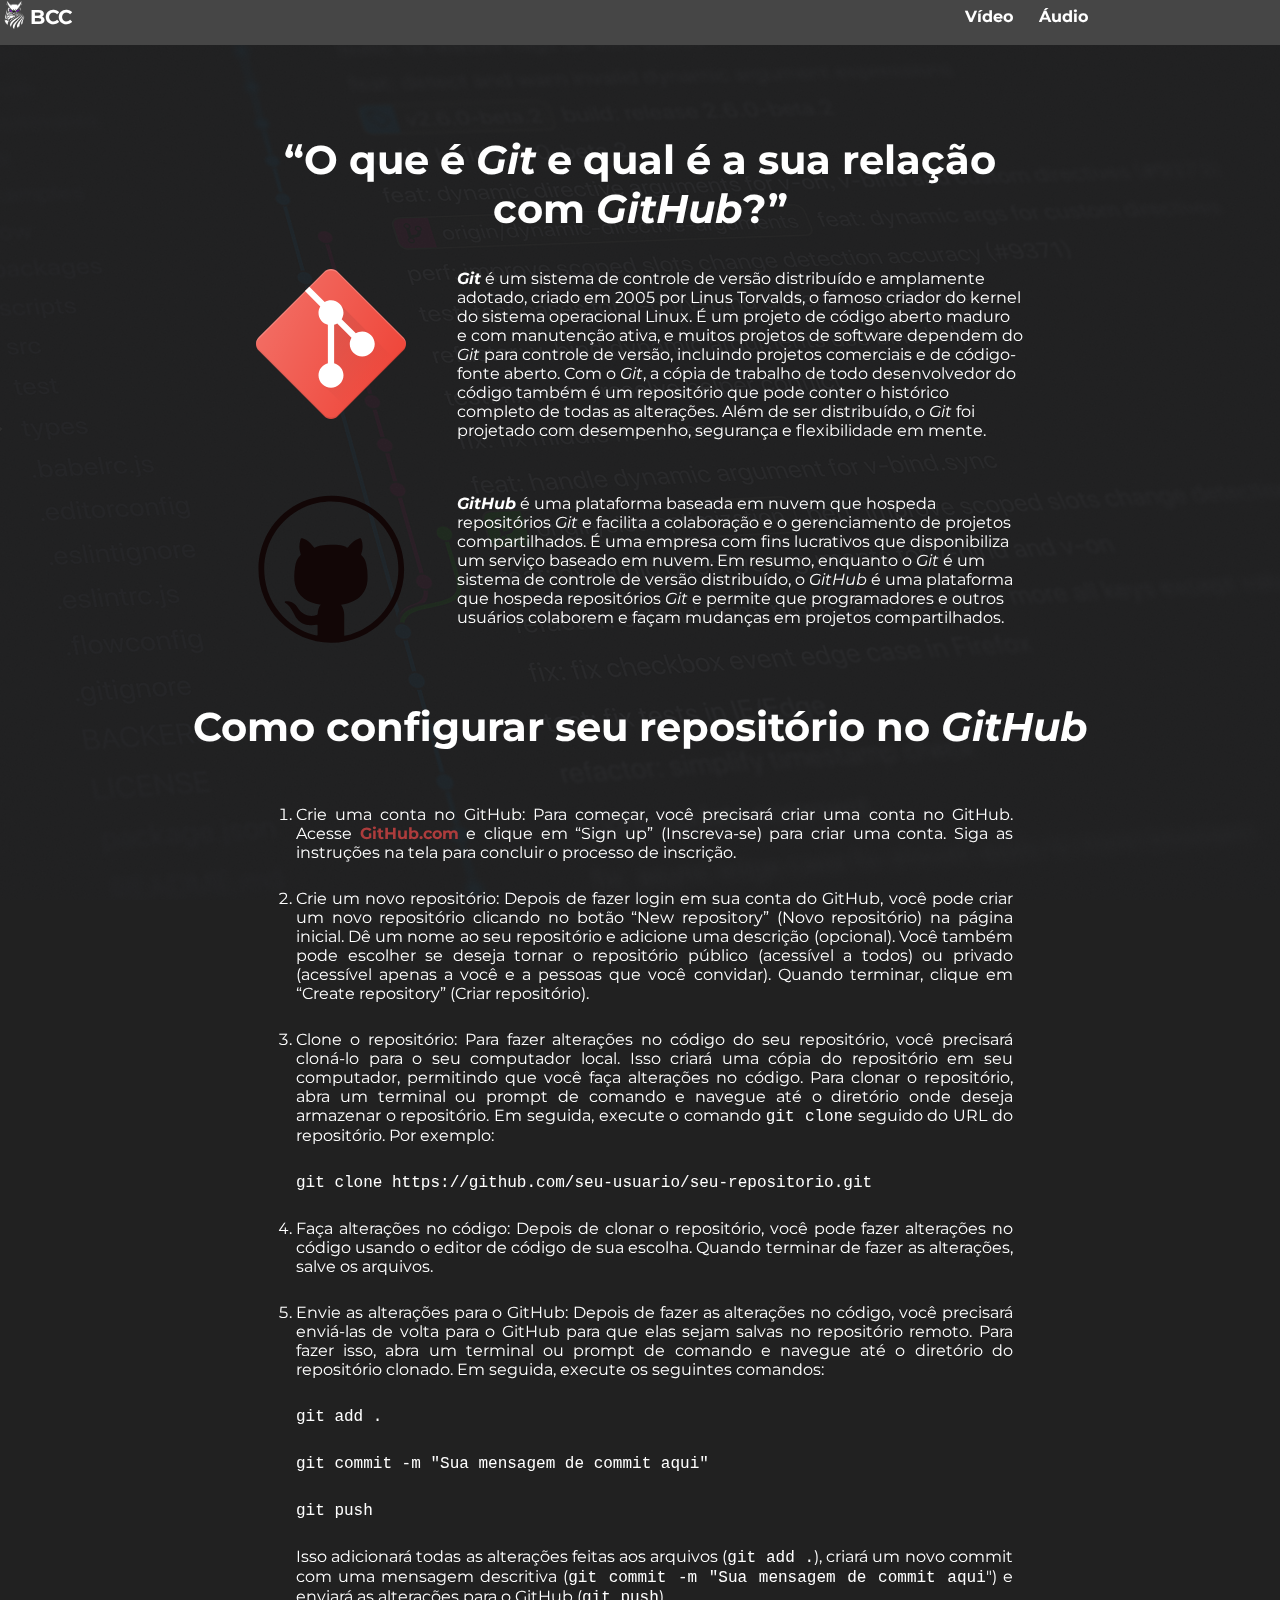
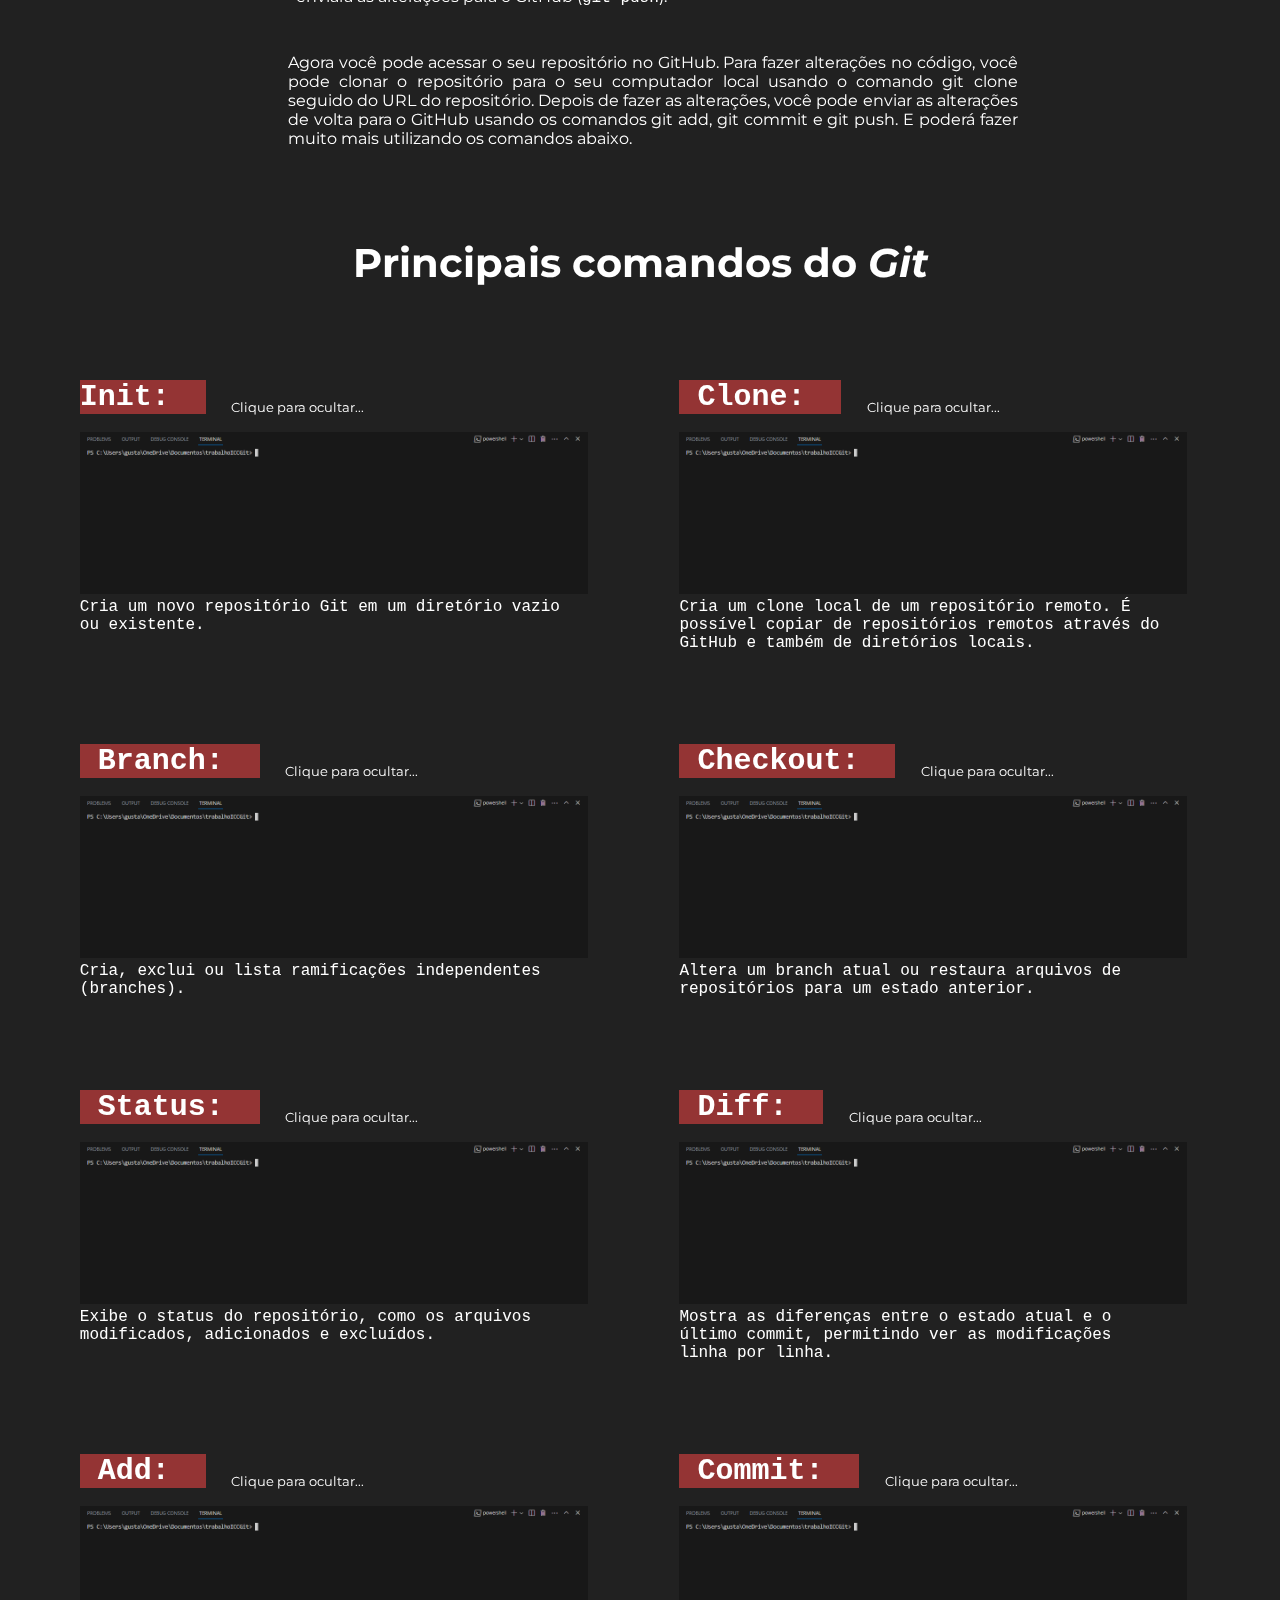
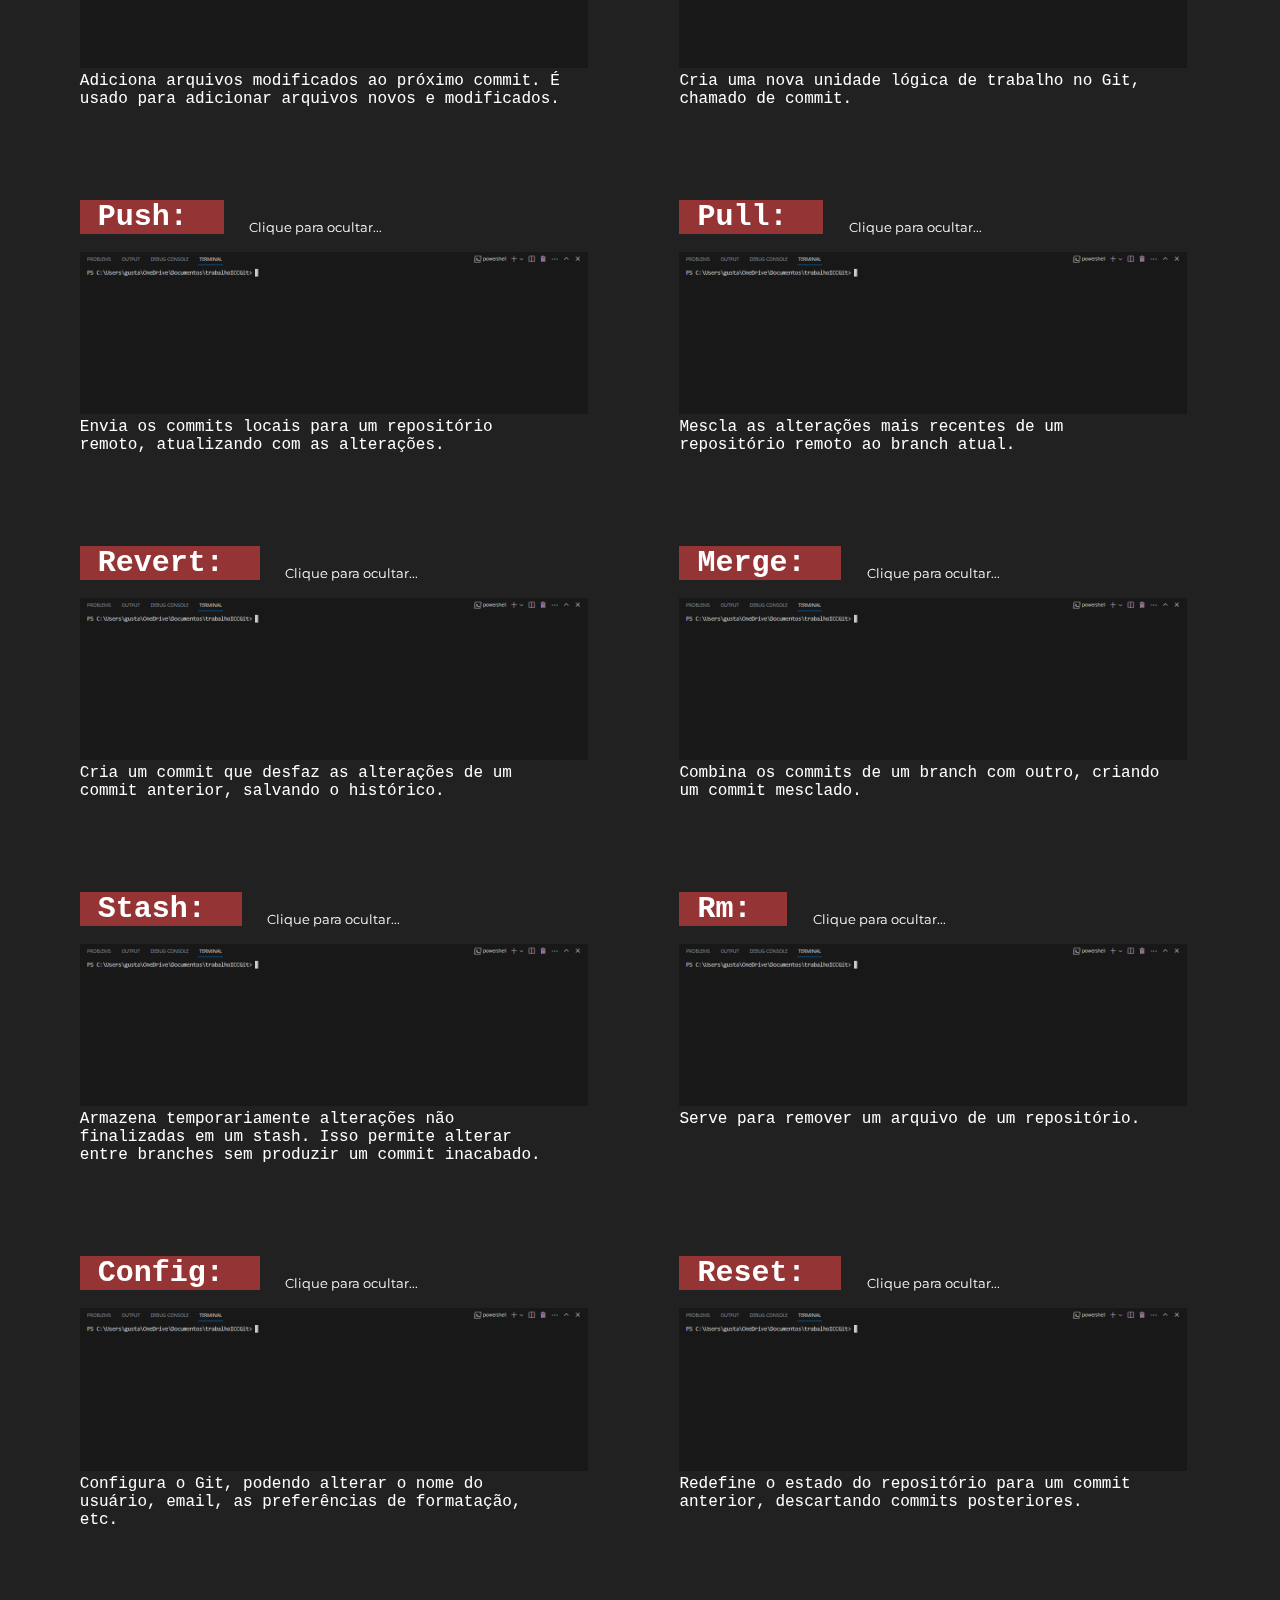
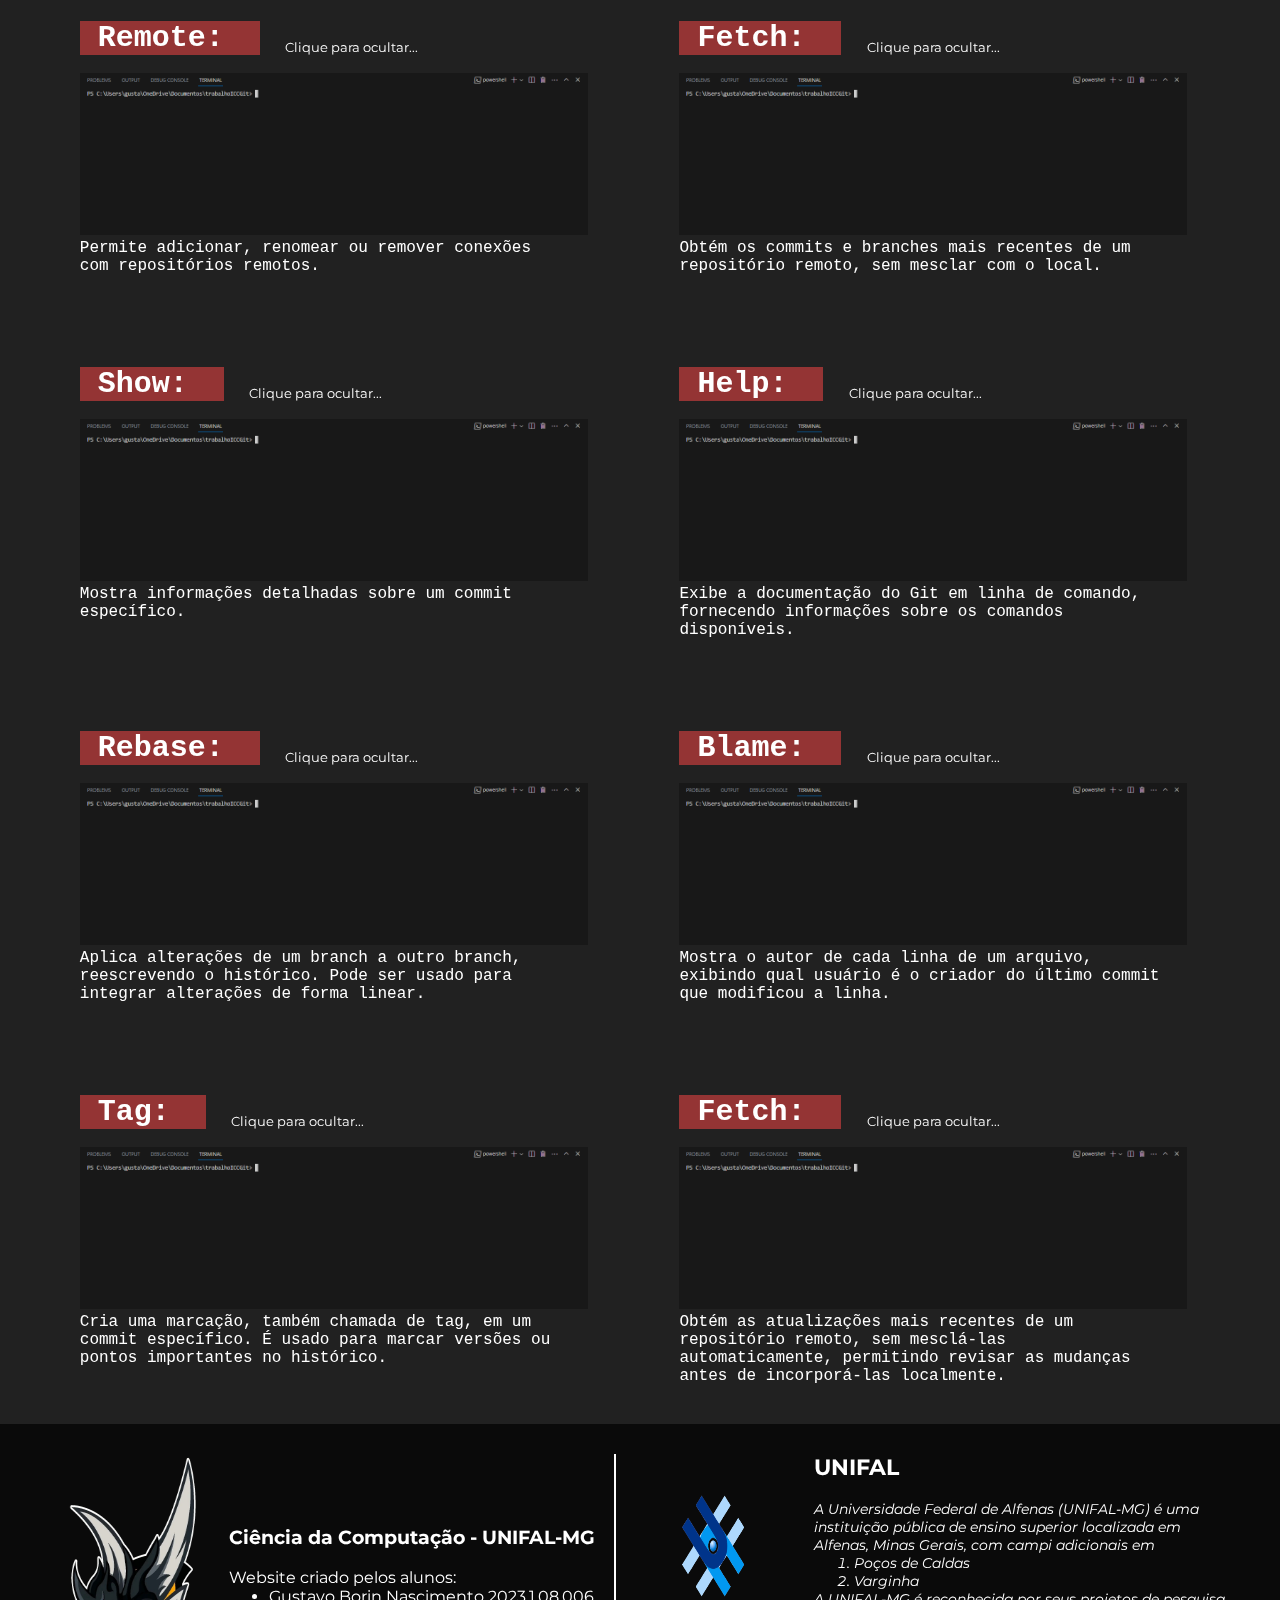
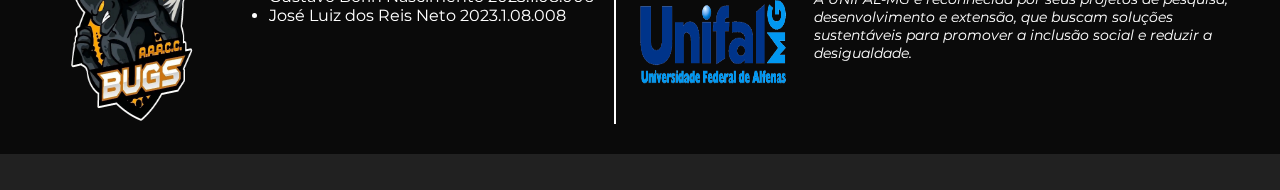
<file: index.html>
<!DOCTYPE html>
<html lang="pt-br">

<head>
    <meta charset="UTF-8">
    <meta name="viewport" content="width=device-width, initial-scale=1.0">

    <link rel="preconnect" href="https://fonts.googleapis.com">
    <link rel="preconnect" href="https://fonts.gstatic.com" crossorigin>
    <link href="https://fonts.googleapis.com/css2?family=Montserrat:wght@400;700&display=swap" rel="stylesheet">

    <link rel="stylesheet" href="css/style.css">
    <title>Trabalho Git</title>
</head>

<body>
    <div class="imgFundo"></div>

    <header class="cabeçalho">
        <div>
            <a href="index.html" class="logo">
                <img src="img/logoExatas.png" alt="Logo" width="30" height="30">
                <p id="fontLogo">BCC</p>
            </a>
        </div>
        <div class="indices">
            <a href="video.html" id="ind1">
                <p>Vídeo</p>
            </a>
            <a href="audio.html" id="ind2">
                <p>Áudio</p>
            </a>
        </div>
    </header>
    <section>
        <center>
            <div class="cont1">
                <center>
                    <h1><q>O que é <i>Git</i> e qual é a sua relação<br> com <i>GitHub</i>?</q></h1>
                </center>
                <div class="secao">
                    <div>
                        <img src="img/gitIcon.svg" alt="Git Icone" width="150" height="150">
                    </div>
                    <p> <abbr title="Sistema de controle de versão distribuído"><i><b>Git</b></i></abbr> é um sistema de
                        controle de
                        versão distribuído e amplamente adotado, criado em 2005 por Linus
                        Torvalds, o famoso criador do kernel do sistema operacional Linux. É um projeto de código aberto
                        maduro e com manutenção ativa, e muitos projetos de software dependem do <i>Git</i> para
                        controle de
                        versão, incluindo projetos comerciais e de código-fonte aberto. Com o <i>Git</i>, a cópia de
                        trabalho
                        de todo desenvolvedor do código também é um repositório que pode conter o histórico completo de
                        todas as alterações. Além de ser distribuído, o <i>Git</i> foi projetado com desempenho,
                        segurança e
                        flexibilidade em mente.
                    </p>
                </div>
                <div class="secao">
                    <div>
                        <img src="img/githubIcon.svg" alt="Git Icone" width="150" height="150">
                    </div>
                    <p>
                        <abbr title="Plataforma de hospedagem de código-fonte"><i><b>GitHub</b></i></abbr> é uma
                        plataforma baseada em
                        nuvem que hospeda repositórios <i>Git</i> e facilita a colaboração e
                        o gerenciamento de projetos compartilhados. É uma empresa com fins lucrativos que disponibiliza
                        um serviço baseado em nuvem.
                        Em resumo, enquanto o <i>Git</i> é um sistema de controle de versão
                        distribuído, o <i>GitHub</i> é uma plataforma que hospeda repositórios <i>Git</i> e permite que
                        programadores
                        e outros usuários colaborem e façam mudanças em projetos compartilhados.
                    </p>
                </div>
            </div>
            <div class="tutorial">
                <h4>Como configurar seu repositório no <i>GitHub</i></h4>
                <ol>
                    <li>
                        <p>Crie uma conta no GitHub: Para começar, você precisará criar uma conta no GitHub. Acesse
                            <a id="linkGitHub" target="_blank" href="https://github.com"><b>GitHub.com</b></a> e clique
                            em “Sign up” (Inscreva-se) para criar uma conta. Siga as instruções na tela
                            para concluir o processo de inscrição.
                        </p>
                    </li>
                    <li>
                        <p>Crie um novo repositório: Depois de fazer login em sua conta do GitHub, você pode criar um
                            novo repositório clicando no botão “New repository” (Novo repositório) na página inicial. Dê
                            um nome ao seu repositório e adicione uma descrição (opcional). Você também pode escolher se
                            deseja tornar o repositório público (acessível a todos) ou privado (acessível apenas a você
                            e a pessoas que você convidar). Quando terminar, clique em “Create repository” (Criar
                            repositório).</p>
                    </li>
                    <li>
                        <p>Clone o repositório: Para fazer alterações no código do seu repositório, você precisará
                            cloná-lo para o seu computador local. Isso criará uma cópia do repositório em seu
                            computador, permitindo que você faça alterações no código. Para clonar o repositório, abra
                            um terminal ou prompt de comando e navegue até o diretório onde deseja armazenar o
                            repositório. Em seguida, execute o comando <code>git clone</code> seguido do URL do
                            repositório. Por exemplo:</p>
                        <p><code>git clone https://github.com/seu-usuario/seu-repositorio.git
                        </code></p>
                    </li>
                    <li>
                        <p>Faça alterações no código: Depois de clonar o repositório, você pode fazer alterações no
                            código usando o editor de código de sua escolha. Quando terminar de fazer as alterações,
                            salve os arquivos.</p>
                    </li>
                    <li>
                        <p>Envie as alterações para o GitHub: Depois de fazer as alterações no código, você precisará
                            enviá-las de volta para o GitHub para que elas sejam salvas no repositório remoto. Para
                            fazer isso, abra um terminal ou prompt de comando e navegue até o diretório do repositório
                            clonado. Em seguida, execute os seguintes comandos:</p>
                        <p><code>git add .</code></p>
                        <p><code>git commit -m "Sua mensagem de commit aqui"</code></p>
                        <p><code> git push</code></p>
                        <p>Isso adicionará todas as alterações feitas aos arquivos (<code>git add .</code>), criará um novo commit
                            com uma mensagem descritiva (<code>git commit -m "Sua mensagem de commit aqui</code>") e enviará as
                            alterações para o GitHub (<code>git push</code>).</p>
                    </li>
                </ol>
                <br>
                <p id="conclusao">Agora você pode acessar o seu repositório no GitHub. Para fazer alterações no código, você pode
                    clonar o repositório para o seu computador local usando o comando git clone seguido do URL do
                    repositório. Depois de fazer as alterações, você pode enviar as alterações de volta para o GitHub
                    usando os comandos git add, git commit e git push. E poderá fazer muito mais utilizando os comandos
                    abaixo.</p>
            </div>
            <div class="cont1 comandos">
                <center>
                    <h1>Principais comandos do <i>Git</i></h1>
                </center>
                <table>
                    <tr>
                        <td>
                            <div class="secao1">
                                <details open>
                                    <summary>
                                        <h6>
                                            <pre><mark>Init: &nbsp</mark></pre>
                                        </h6>
                                        <p id="details"><small>Clique para ocultar...</small></p>
                                    </summary>
                                    <div>
                                        <img src="img/imgExemplo2.png" alt="Git Icone" height="85%" width="85%">

                                    </div>
                                    <code><p id="descri">Cria um novo repositório Git em um diretório vazio ou existente.
                                    </p>
                                    </code>
                                </details>
                            </div>
                        </td>
                        <td>
                            <div class="secao1">
                                <details open>
                                    <summary>
                                        <h6>
                                            <pre><mark> Clone: &nbsp</mark></pre>
                                        </h6>
                                        <p id="details"><small>Clique para ocultar...</small></p>
                                    </summary>
                                    <div>
                                        <img src="img/imgExemplo2.png" alt="Git Icone" height="85%" width="85%">

                                    </div>
                                    <code><p id="descri">Cria um clone local de um repositório remoto. É possível copiar de
                                        repositórios remotos através do GitHub e também de diretórios locais.
                                    </p></code>
                                </details>
                            </div>
                        </td>
                    </tr>
                    <tr>
                        <td>
                            <div class="secao1">
                                <details open>
                                    <summary>
                                        <h6>
                                            <pre><mark> Branch: &nbsp</mark></pre>
                                        </h6>
                                        <p id="details"><small>Clique para ocultar...</small></p>
                                    </summary>
                                    <div>
                                        <img src="img/imgExemplo2.png" alt="Git Icone" height="85%" width="85%">

                                    </div>
                                    <code>
                                    <p id="descri">Cria, exclui ou lista ramificações independentes (branches).
                                    </p></code>
                                </details>
                            </div>
                        </td>
                        <td>
                            <div class="secao1">
                                <details open>
                                    <summary>
                                        <h6>
                                            <pre><mark> Checkout: &nbsp</mark></pre>
                                        </h6>
                                        <p id="details"><small>Clique para ocultar...</small></p>
                                    </summary>
                                    <div>
                                        <img src="img/imgExemplo2.png" alt="Git Icone" height="85%" width="85%">

                                    </div>
                                    <code><p id="descri">Altera um branch atual ou restaura arquivos de repositórios para um
                                        estado anterior.
                                    </p>
                                </code>
                                </details>
                            </div>
                        </td>
                    </tr>
                    <tr>
                        <td>
                            <div class="secao1">
                                <details open>
                                    <summary>
                                        <h6>
                                            <pre><mark> Status: &nbsp</mark></pre>
                                        </h6>
                                        <p id="details"><small>Clique para ocultar...</small></p>
                                    </summary>
                                    <div>
                                        <img src="img/imgExemplo2.png" alt="Git Icone" height="85%" width="85%">

                                    </div>
                                    <code>
                                    <p id="descri">Exibe o status do repositório, como os arquivos modificados, adicionados e excluídos.
                                    </p></code>
                                </details>
                            </div>
                        </td>
                        <td>
                            <div class="secao1">
                                <details open>
                                    <summary>
                                        <h6>
                                            <pre><mark> Diff: &nbsp</mark></pre>
                                        </h6>
                                        <p id="details"><small>Clique para ocultar...</small></p>
                                    </summary>
                                    <div>
                                        <img src="img/imgExemplo2.png" alt="Git Icone" height="85%" width="85%">

                                    </div>
                                    <code><p id="descri">Mostra as diferenças entre o estado atual e o último commit, permitindo ver as modificações linha por linha.
                                    </p>
                                </code>
                                </details>
                            </div>
                        </td>
                    </tr>
                    <tr>
                        <td>
                            <div class="secao1">
                                <details open>
                                    <summary>
                                        <h6>
                                            <pre><mark> Add: &nbsp</mark></pre>
                                        </h6>
                                        <p id="details"><small>Clique para ocultar...</small></p>
                                    </summary>
                                    <div>
                                        <img src="img/imgExemplo2.png" alt="Git Icone" height="85%" width="85%">

                                    </div>
                                    <code>
                                    <p id="descri">Adiciona arquivos modificados ao próximo commit. É usado para adicionar arquivos novos e modificados.
                                    </p></code>
                                </details>
                            </div>
                        </td>
                        <td>
                            <div class="secao1">
                                <details open>
                                    <summary>
                                        <h6>
                                            <pre><mark> Commit: &nbsp</mark></pre>
                                        </h6>
                                        <p id="details"><small>Clique para ocultar...</small></p>
                                    </summary>
                                    <div>
                                        <img src="img/imgExemplo2.png" alt="Git Icone" height="85%" width="85%">

                                    </div>
                                    <code><p id="descri">Cria uma nova unidade lógica de trabalho no Git, chamado de commit.
                                    </p>
                                </code>
                                </details>
                            </div>
                        </td>
                    </tr>
                    <tr>
                        <td>
                            <div class="secao1">
                                <details open>
                                    <summary>
                                        <h6>
                                            <pre><mark> Push: &nbsp</mark></pre>
                                        </h6>
                                        <p id="details"><small>Clique para ocultar...</small></p>
                                    </summary>
                                    <div>
                                        <img src="img/imgExemplo2.png" alt="Git Icone" height="85%" width="85%">

                                    </div>
                                    <code>
                                    <p id="descri">Envia os commits locais para um repositório remoto, atualizando com as alterações.
                                    </p></code>
                                </details>
                            </div>
                        </td>
                        <td>
                            <div class="secao1">
                                <details open>
                                    <summary>
                                        <h6>
                                            <pre><mark> Pull: &nbsp</mark></pre>
                                        </h6>
                                        <p id="details"><small>Clique para ocultar...</small></p>
                                    </summary>
                                    <div>
                                        <img src="img/imgExemplo2.png" alt="Git Icone" height="85%" width="85%">

                                    </div>
                                    <code><p id="descri">Mescla as alterações mais recentes de um repositório remoto ao branch atual.
                                    </p>
                                </code>
                                </details>
                            </div>
                        </td>
                    </tr>
                    <tr>
                        <td>
                            <div class="secao1">
                                <details open>
                                    <summary>
                                        <h6>
                                            <pre><mark> Revert: &nbsp</mark></pre>
                                        </h6>
                                        <p id="details"><small>Clique para ocultar...</small></p>
                                    </summary>
                                    <div>
                                        <img src="img/imgExemplo2.png" alt="Git Icone" height="85%" width="85%">

                                    </div>
                                    <code>
                                    <p id="descri">Cria um commit que desfaz as alterações de um commit anterior, salvando o histórico.
                                    </p></code>
                                </details>
                            </div>
                        </td>
                        <td>
                            <div class="secao1">
                                <details open>
                                    <summary>
                                        <h6>
                                            <pre><mark> Merge: &nbsp</mark></pre>
                                        </h6>
                                        <p id="details"><small>Clique para ocultar...</small></p>
                                    </summary>
                                    <div>
                                        <img src="img/imgExemplo2.png" alt="Git Icone" height="85%" width="85%">

                                    </div>
                                    <code><p id="descri">Combina os commits de um branch com outro, criando um commit mesclado.
                                    </p>
                                </code>
                                </details>
                            </div>
                        </td>
                    </tr>
                    <tr>
                        <td>
                            <div class="secao1">
                                <details open>
                                    <summary>
                                        <h6>
                                            <pre><mark> Stash: &nbsp</mark></pre>
                                        </h6>
                                        <p id="details"><small>Clique para ocultar...</small></p>
                                    </summary>
                                    <div>
                                        <img src="img/imgExemplo2.png" alt="Git Icone" height="85%" width="85%">

                                    </div>
                                    <code>
                                    <p id="descri">Armazena temporariamente alterações não finalizadas em um stash. Isso permite alterar entre branches sem produzir um commit inacabado.
                                    </p></code>
                                </details>
                            </div>
                        </td>
                        <td>
                            <div class="secao1">
                                <details open>
                                    <summary>
                                        <h6>
                                            <pre><mark> Rm: &nbsp</mark></pre>
                                        </h6>
                                        <p id="details"><small>Clique para ocultar...</small></p>
                                    </summary>
                                    <div>
                                        <img src="img/imgExemplo2.png" alt="Git Icone" height="85%" width="85%">

                                    </div>
                                    <code><p id="descri">Serve para remover um arquivo de um repositório.
                                    </p>
                                </code>
                                </details>
                            </div>
                        </td>
                    </tr>
                    <tr>
                        <td>
                            <div class="secao1">
                                <details open>
                                    <summary>
                                        <h6>
                                            <pre><mark> Config: &nbsp</mark></pre>
                                        </h6>
                                        <p id="details"><small>Clique para ocultar...</small></p>
                                    </summary>
                                    <div>
                                        <img src="img/imgExemplo2.png" alt="Git Icone" height="85%" width="85%">

                                    </div>
                                    <code>
                                    <p id="descri">Configura o Git, podendo alterar o nome do usuário, email, as preferências de formatação, etc.
                                    </p></code>
                                </details>
                            </div>
                        </td>
                        <td>
                            <div class="secao1">
                                <details open>
                                    <summary>
                                        <h6>
                                            <pre><mark> Reset: &nbsp</mark></pre>
                                        </h6>
                                        <p id="details"><small>Clique para ocultar...</small></p>
                                    </summary>
                                    <div>
                                        <img src="img/imgExemplo2.png" alt="Git Icone" height="85%" width="85%">

                                    </div>
                                    <code><p id="descri">Redefine o estado do repositório para um commit anterior, descartando commits posteriores.
                                    </p>
                                </code>
                                </details>
                            </div>
                        </td>
                    </tr>
                    <tr>
                        <td>
                            <div class="secao1">
                                <details open>
                                    <summary>
                                        <h6>
                                            <pre><mark> Remote: &nbsp</mark></pre>
                                        </h6>
                                        <p id="details"><small>Clique para ocultar...</small></p>
                                    </summary>
                                    <div>
                                        <img src="img/imgExemplo2.png" alt="Git Icone" height="85%" width="85%">

                                    </div>
                                    <code>
                                    <p id="descri">Permite adicionar, renomear ou remover conexões com repositórios remotos.
                                    </p></code>
                                </details>
                            </div>
                        </td>
                        <td>
                            <div class="secao1">
                                <details open>
                                    <summary>
                                        <h6>
                                            <pre><mark> Fetch: &nbsp</mark></pre>
                                        </h6>
                                        <p id="details"><small>Clique para ocultar...</small></p>
                                    </summary>
                                    <div>
                                        <img src="img/imgExemplo2.png" alt="Git Icone" height="85%" width="85%">

                                    </div>
                                    <code><p id="descri">Obtém os commits e branches mais recentes de um repositório remoto, sem mesclar com o local.
                                    </p>
                                </code>
                                </details>
                            </div>
                        </td>
                    </tr>
                    <tr>
                        <td>
                            <div class="secao1">
                                <details open>
                                    <summary>
                                        <h6>
                                            <pre><mark> Show: &nbsp</mark></pre>
                                        </h6>
                                        <p id="details"><small>Clique para ocultar...</small></p>
                                    </summary>
                                    <div>
                                        <img src="img/imgExemplo2.png" alt="Git Icone" height="85%" width="85%">

                                    </div>
                                    <code>
                                    <p id="descri">Mostra informações detalhadas sobre um commit específico.
                                    </p></code>
                                </details>
                            </div>
                        </td>
                        <td>
                            <div class="secao1">
                                <details open>
                                    <summary>
                                        <h6>
                                            <pre><mark> Help: &nbsp</mark></pre>
                                        </h6>
                                        <p id="details"><small>Clique para ocultar...</small></p>
                                    </summary>
                                    <div>
                                        <img src="img/imgExemplo2.png" alt="Git Icone" height="85%" width="85%">

                                    </div>
                                    <code><p id="descri">Exibe a documentação do Git em linha de comando, fornecendo informações sobre os comandos disponíveis.
                                    </p>
                                </code>
                                </details>
                            </div>
                        </td>
                    </tr>
                    <tr>
                        <td>
                            <div class="secao1">
                                <details open>
                                    <summary>
                                        <h6>
                                            <pre><mark> Rebase: &nbsp</mark></pre>
                                        </h6>
                                        <p id="details"><small>Clique para ocultar...</small></p>
                                    </summary>
                                    <div>
                                        <img src="img/imgExemplo2.png" alt="Git Icone" height="85%" width="85%">

                                    </div>
                                    <code>
                                    <p id="descri"> Aplica alterações de um branch a outro branch, reescrevendo o histórico. Pode ser usado para integrar alterações de forma linear.
                                    </p></code>
                                </details>
                            </div>
                        </td>
                        <td>
                            <div class="secao1">
                                <details open>
                                    <summary>
                                        <h6>
                                            <pre><mark> Blame: &nbsp</mark></pre>
                                        </h6>
                                        <p id="details"><small>Clique para ocultar...</small></p>
                                    </summary>
                                    <div>
                                        <img src="img/imgExemplo2.png" alt="Git Icone" height="85%" width="85%">

                                    </div>
                                    <code><p id="descri">Mostra o autor de cada linha de um arquivo, exibindo qual usuário é o criador do último commit que modificou a linha.
                                    </p>
                                </code>
                                </details>
                            </div>
                        </td>
                    </tr>
                    <tr>
                        <td>
                            <div class="secao1">
                                <details open>
                                    <summary>
                                        <h6>
                                            <pre><mark> Tag: &nbsp</mark></pre>
                                        </h6>
                                        <p id="details"><small>Clique para ocultar...</small></p>
                                    </summary>
                                    <div>
                                        <img src="img/imgExemplo2.png" alt="Git Icone" height="85%" width="85%">

                                    </div>
                                    <code>
                                    <p id="descri">Cria uma marcação, também chamada de tag, em um commit específico. É usado para marcar versões ou pontos importantes no histórico.
                                    </p></code>
                                </details>
                            </div>
                        </td>
                        <td>
                            <div class="secao1">
                                <details open>
                                    <summary>
                                        <h6>
                                            <pre><mark> Fetch: &nbsp</mark></pre>
                                        </h6>
                                        <p id="details"><small>Clique para ocultar...</small></p>
                                    </summary>
                                    <div>
                                        <img src="img/imgExemplo2.png" alt="Git Icone" height="85%" width="85%">

                                    </div>
                                    <code><p id="descri">Obtém as atualizações mais recentes de um repositório remoto, sem mesclá-las automaticamente, permitindo revisar as mudanças antes de incorporá-las localmente.
                                    </p>
                                </code>
                                </details>
                            </div>
                        </td>
                    </tr>
                    
                </table>
            </div>
        </center>

    </section>
    <footer>
        <div class="footerCont1">
            <img src="img/logoBugs.png" alt="logo BCC Unifal">

            <div id="div1">
                <h3>Ciência da Computação - UNIFAL-MG</h3>
                <br>
                <p>Website criado pelos alunos:</p>
                <ul>
                    <li>Gustavo Borin Nascimento 2023.1.08.006</li>
                    <li>José Luiz dos Reis Neto 2023.1.08.008</li>
                </ul>
            </div>
        </div>
        <div id="line"></div>
        <div class="footerCont2">
            <img src="img/logo1_unifal_mg.png" alt="logo da Unifal">
            <div id="div2">
                <dl>
                    <dt><b>UNIFAL</b></dt>
                    <br>
                    <dd><i>A Universidade Federal de Alfenas (UNIFAL-MG) é uma instituição pública de ensino superior
                            localizada em Alfenas, Minas Gerais, com campi adicionais em
                            <ol>
                                <li>Poços de Caldas</li>
                                <li>Varginha</li>
                            </ol>
                            A
                            UNIFAL-MG
                            é reconhecida por seus projetos de pesquisa, desenvolvimento e extensão, que buscam soluções
                            sustentáveis para promover a inclusão social e reduzir a desigualdade.
                        </i></dd>
                </dl>
            </div>
        </div>

        <div class="footerCont3">

        </div>
    </footer>

</body>

</html>
</file>
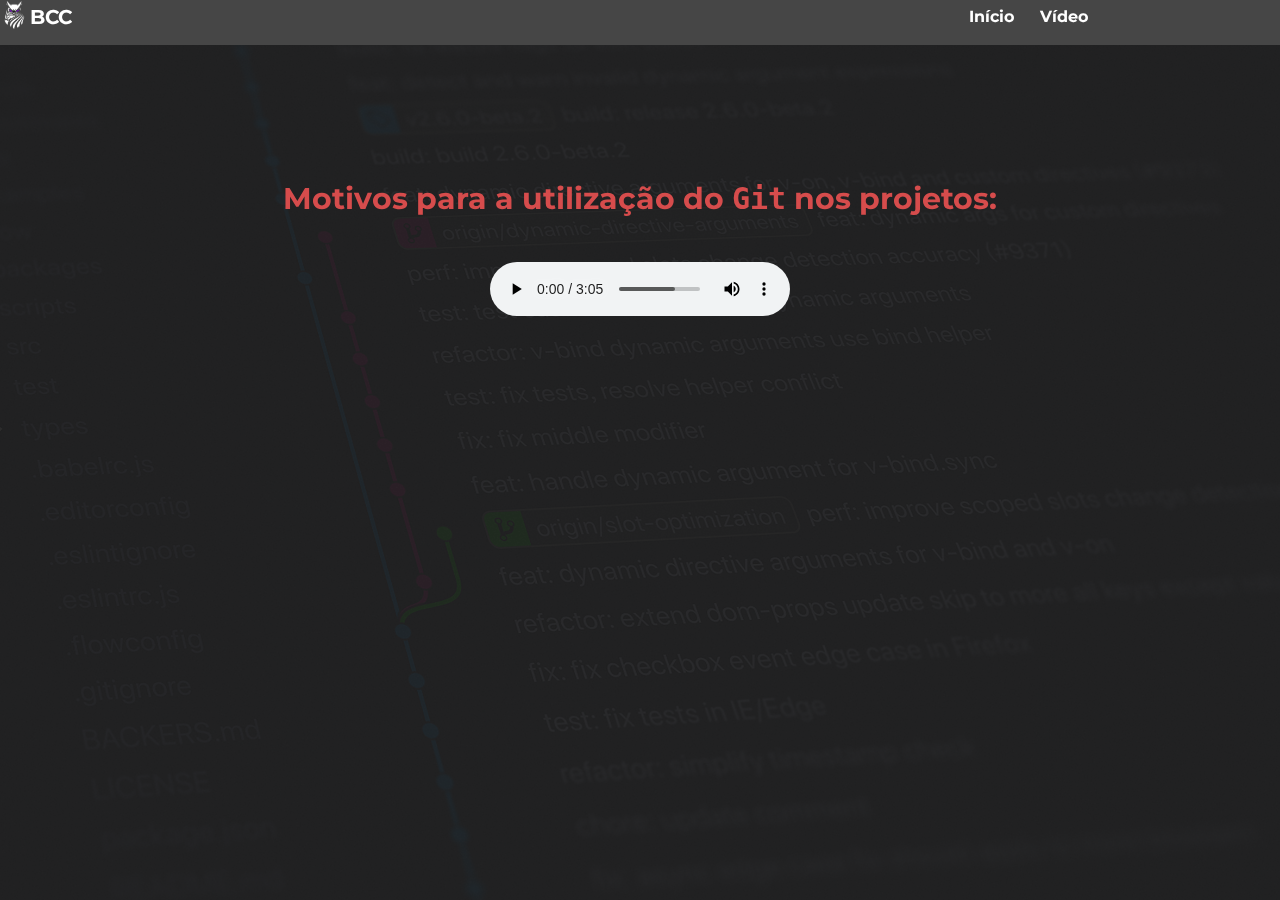
<file: audio.html>
<!DOCTYPE html>
<html lang="pt-br">

<head>
    <meta charset="UTF-8">
    <meta name="viewport" content="width=device-width, initial-scale=1.0">
    <link rel="stylesheet" href="css/style.css">
    <title>Áudio</title>
</head>

<body>
    <div class="imgFundo"></div>

    <header class="cabeçalho">
        <div>
            <a href="index.html" class="logo">
                <img src="img/logoExatas.png" alt="Logo" width="30" height="30">
                <p id="fontLogo">BCC</p>
            </a>
        </div>
        <div class="indices">
            <a href="index.html" id="ind1">
                <p>Início</p>
            </a>
            <a href="video.html" id="ind2">
                <p>Vídeo</p>
            </a>
        </div>
    </header>
    <section>
        <center>
            <div class="audio">
                <h2>Motivos para a utilização do <code style="font-size: 30px;">Git</code> nos projetos:</h2>
                <audio controls>
                    <source src="audio/audio.mp3" type="audio/mpeg">
                </audio>
            </div>
            
        </center>
    </section>

</body>

</html>
</file>
<file: css/style.css>
@import url('https://fonts.googleapis.com/css2?family=Montserrat:wght@400;700&display=swap');

* {
    margin: 0px;
    text-decoration: none;
}

body {
    font-family: Montserrat;
    background-color: rgba(0, 0, 0, 0.87);
    color: white;

}

mark {
    background-color: rgb(148, 52, 52);
    color: white;
}

.cabeçalho {
    background-color: rgb(70, 70, 70);
    height: 5vh;
    width: 100%;

    display: flex;
    justify-content: space-between;
}

.cabeçalho div {
    margin-right: 15vw;
}

.logo {
    display: flex;
    justify-content: space-between;
}

#fontLogo {
    font-size: 20px;
    font-weight: bold;
    color: rgb(255, 255, 255);
    margin-top: 0.5vh;
}

.indices {
    display: flex;
    justify-content: space-between;
    margin-top: 0.8vh;
    font-weight: bold;
}

#ind1 {
    color: white;
    margin-right: 2vw;
}

#ind2 {
    color: white;
}

.imgFundo {
    position: fixed;
    background-image: url(../img/imgGitInicio.jpg);
    height: 100%;
    width: 100%;
    background-size: cover;
    background-repeat: no-repeat;
    background-position: center;
    background-attachment: fixed;
    opacity: 0.05;
    z-index: -1;
}
h4 {
    margin-top: 6vh;
    margin-bottom: 3vh;
    font-size: 40px;
    margin-bottom: 6vh;
}
#linkGitHub {
    color: rgb(173, 60, 60);
}
.tutorial p{
    width: 56vw;
    text-align: justify;
    margin-bottom: 3vh;
}
#conclusao {
    width: 57vw;
    margin-left: 2vw;
}
.tutorial ol{
    text-align: justify;
    margin-left: 20vw;
}
.cont1 {
    width: 60vw;
    text-align: start;
    margin-top: 4vh;
}

#descri {
    width: 38vw;
}

.cont1 p {
    margin-bottom: 2vh;
}

.cont1 h1 {
    margin-top: 10vh;
    margin-bottom: 4vh;
    font-size: 40px;
}

.comandos {
    width: 100%;
    display: block;
}

.secao {
    display: flex;
    justify-content: space-evenly;
    margin-bottom: 4vh;
}

.secao p {
    font-size: 16px;
}

.secao img {
    margin-right: 4vw;
}

.secao1 {
    margin-bottom: 4vh;
}

tr {
    display: flex;
    margin-left: 6vw;
}

h6 {
    font-size: 30px;
    font-weight: bold;
    margin: 6vh 0 2vh 0;
}

summary {
    display: flex;
    align-items: center;
    width: 46vw;
}

#details {
    margin: 6vh 0 0 2vw;
}

footer {
    display: flex;
    justify-content: space-evenly;
    background-color: rgba(0, 0, 0, 0.685);
    padding: 30px;

}

footer li {
    width: max-content;
}

.footerCont1 {
    display: flex;
}

.footerCont1 img {
    height: 30vh;
    width: 15vw;
}

#div1 {
    margin-top: 8vh;
}

.footerCont2 {
    display: flex;
}

.footerCont2 img {
    margin-top: 4vh;
    width: 12vw;
    height: 22vh;
}

.footerCont2 dl {
    margin-left: 2vw;
}

.footerCont2 dt {
    font-size: 22px;
}

.footerCont2 dd {
    font-size: 14px;
}

#div2 {
    width: 35vw;
}

#line {
    background-color: white;
    border: 1px solid white;
    margin: 0 1vw 0 1vw;
}
code {
    font-size: 16px;
}
.audio {
    margin-top: 15vh;
}
.audio h2 {
    margin-bottom: 5vh;
    font-size: 30px;
    color: rgb(214, 76, 76);
}
.video h2 {
    margin: 2vh 0 3vh 0;
    color: rgb(214, 76, 76);
    font-size: 30px;
}
</file>
